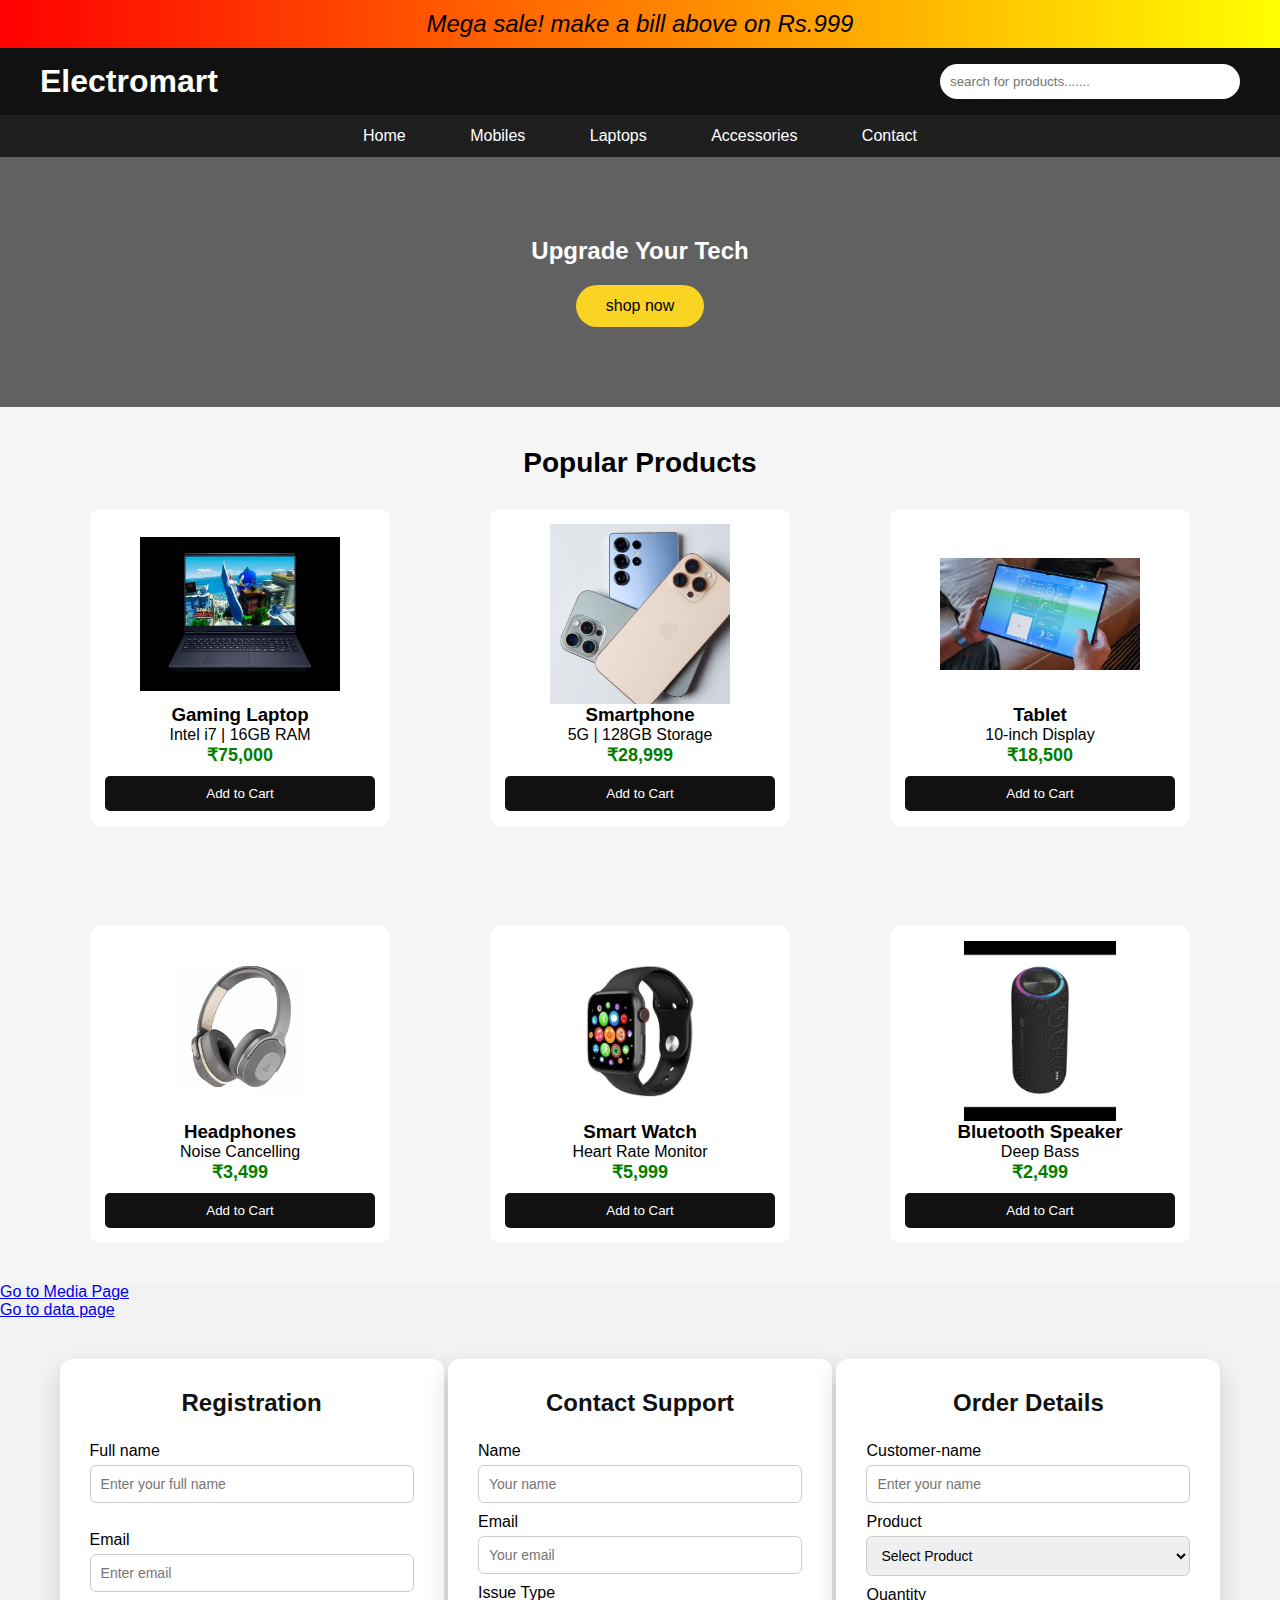
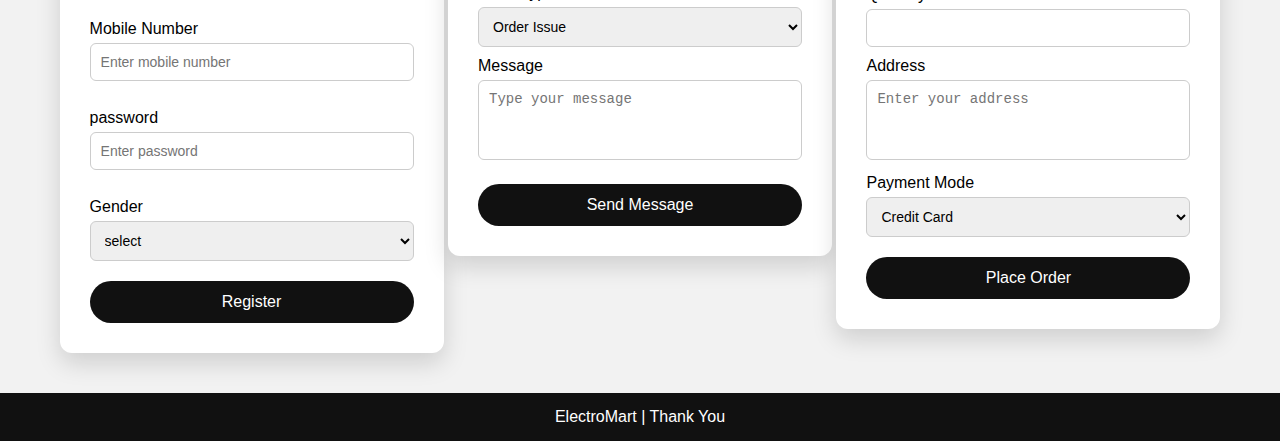
<file: WT_LAB02/index.html>
<!DOCTYPE html>
<html>
<head>
    <title>Electronic devices</title>
</head>
<link rel="stylesheet" href="bin.css">
<body>
<p class="one"> Mega sale! make a bill above on Rs.999 </p>
<header class="header">
    <h1>Electromart</h1>
    <input type="text" placeholder="search for products.......">
</header>

<nav class="navbar">
    <a href="#">Home</a>
    <a href="#"> Mobiles</a>
    <a href="#">Laptops</a>
    <a href="#">Accessories</a>
    <a href="#contact">Contact</a>
</nav>
<section class="two">
    <h2>Upgrade Your Tech</h2>
    <button>shop now</button>
</section>

<!-- Products -->
<section class="container">
    <h2 class="section-title">Popular Products</h2>

    <div class="products">

        <div class="card">
            <img src="laptop.jpg">
            <h3>Gaming Laptop</h3>
            <p>Intel i7 | 16GB RAM</p>
            <span>₹75,000</span>
            <button>Add to Cart</button>
        </div>

        <div class="card">
            <img src="smart phone.jpg">
            <h3>Smartphone</h3>
            <p>5G | 128GB Storage</p>
            <span>₹28,999</span>
            <button>Add to Cart</button>
        </div>

        <div class="card">
            <img src="tab.jpg">
            <h3>Tablet</h3>
            <p>10-inch Display</p>
            <span>₹18,500</span>
            <button>Add to Cart</button>
        </div>
        
        <div class="card">
            <img src="headphones.jpg">
            <h3>Headphones</h3>
            <p>Noise Cancelling</p>
            <span>₹3,499</span>
            <button>Add to Cart</button>
        </div>

        <div class="card">
            <img src="smart watch.jpg">
            <h3>Smart Watch</h3>
            <p>Heart Rate Monitor</p>
            <span>₹5,999</span>
            <button>Add to Cart</button>
        </div>

        
     
        <div class="card">
            <img src="bluetooth speaker.jpg">
            <h3>Bluetooth Speaker</h3>
            <p>Deep Bass</p>
            <span>₹2,499</span>
            <button>Add to Cart</button>
        </div>

        

    </div>
</section>

<div style="text-align:left;">
    <a href="media.html">Go to Media Page</a><br>
    <a href="table.html">Go to data page</a>
</div>






    <section class="form-box" style="display:inline-block; vertical-align:top; width:30%;">
        <h2>Registration</h2>
        <form class="app-form">
            <label>Full name</label>
            <input type="text" placeholder="Enter your full name"> <br><br>
            <label>Email</label>
            <input type="email" placeholder="Enter email"><br><br>
            <label>Mobile Number</label>
            <input type="tel" placeholder="Enter mobile number"><br><br>
            <label>password</label>
            <input type="password" placeholder="Enter password"><br><br>
            <label>Gender</label>
            <select>
                <option>select</option>
                <option>male</option>
                <option>Female</option>
                <option>other</option>
            </select>
            <button type="submit">Register</button>
        </form>
    </section>



<section id="contact" class="form-box" style="display:inline-block; vertical-align:top; width:30%;">
    <h2>Contact Support</h2>

    <form class="app-form">
        <label>Name</label>
        <input type="text" placeholder="Your name">

        <label>Email</label>
        <input type="email" placeholder="Your email">

        <label>Issue Type</label>
        <select>
            <option>Order Issue</option>
            <option>Payment Issue</option>
            <option>Product Query</option>
            <option>Other</option>
        </select>

        <label>Message</label>
        <textarea placeholder="Type your message"></textarea>

        <button type="submit">Send Message</button>
    </form>
</section>

<section  class="form-box" style="display:inline-block; vertical-align:top; width:30%;">
    <h2>Order Details</h2>
    <form class="app-form">
        <label>Customer-name</label>
        <input type="text" placeholder="Enter your name">
        <label>Product</label>
        <select>
            <option>Select Product</option>
            <option>Laptop</option>
            <option>Mobile</option>
            <option>Tablet</option>
            <option>Smartwatch</option>
        </select>
        <label>Quantity</label>
        <input type="number" min="1">
        <label>Address</label>
        <textarea placeholder="Enter your address"></textarea>
        <label>Payment Mode</label>
        <select>
            <option>Credit Card</option>
            <option>Debit Card</option>
            <option>Net Banking</option>
            <option>Cash on Delivery</option>
        </select>
        <button type="submit">Place Order</button>
    </form>
</section>


<!-- Footer -->
<footer class="footer">
    <p> ElectroMart | Thank You</p>
</footer>


</body>
</html>
</file>
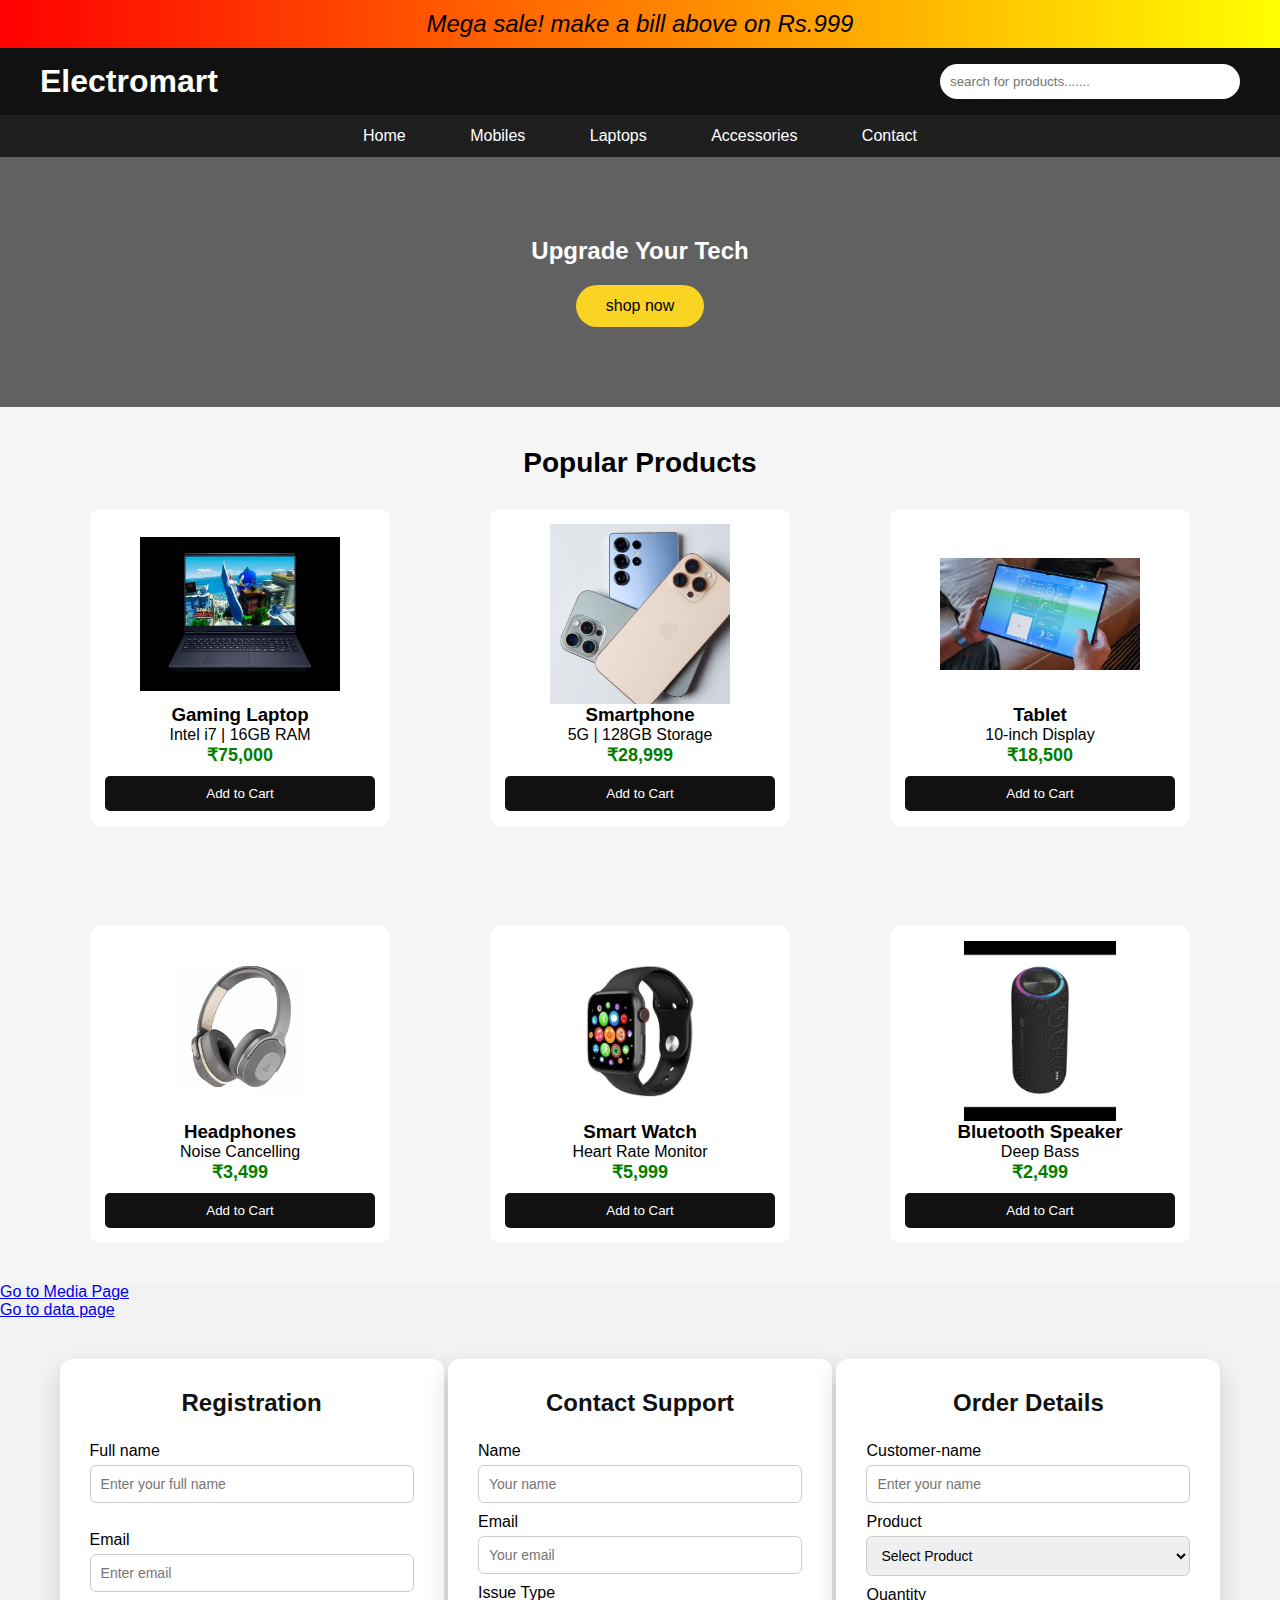
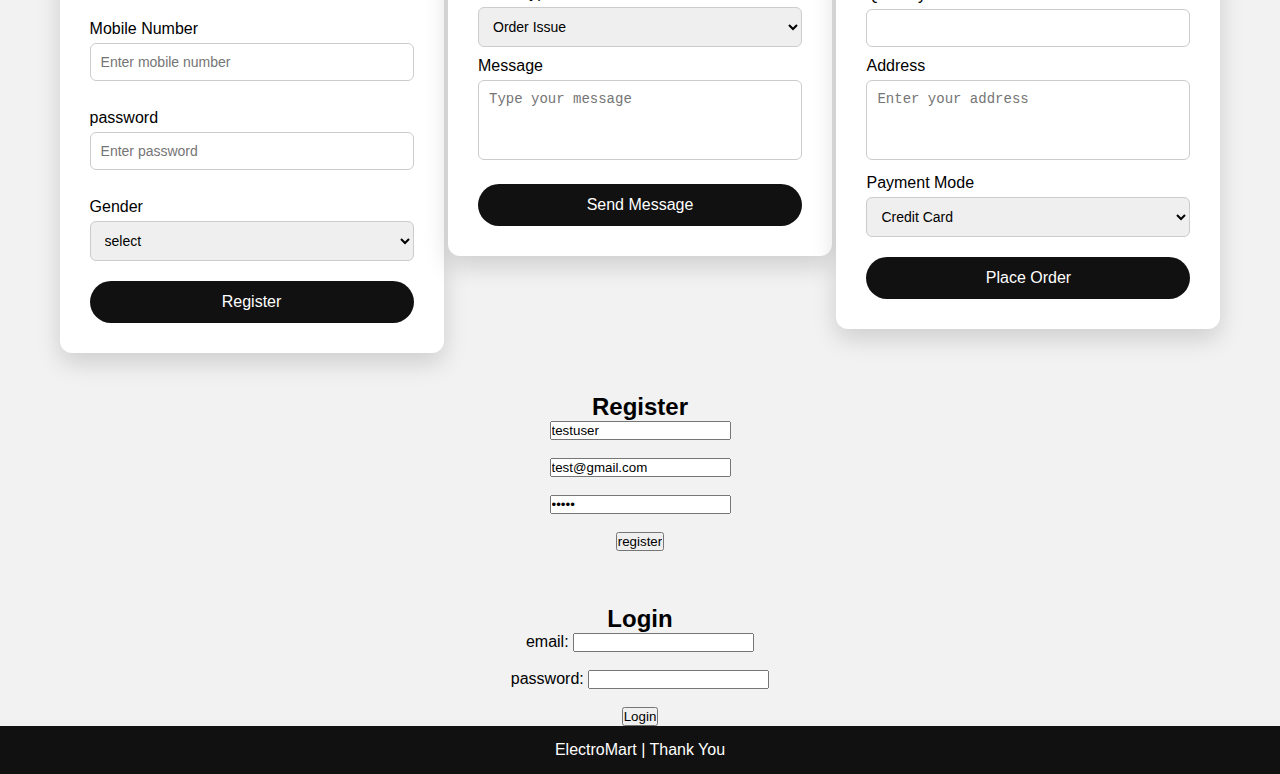
<file: WT_LAB03/index.html>
<!DOCTYPE html>
<html>
<head>
    <title>Electronic devices</title>
</head>
<link rel="stylesheet" href="bin.css">
<body>
<p class="one"> Mega sale! make a bill above on Rs.999 </p>
<header class="header">
    <h1>Electromart</h1>
    <input type="text" placeholder="search for products.......">
</header>

<nav class="navbar">
    <a href="#">Home</a>
    <a href="#"> Mobiles</a>
    <a href="#">Laptops</a>
    <a href="#">Accessories</a>
    <a href="#contact">Contact</a>
</nav>
<section class="two">
    <h2>Upgrade Your Tech</h2>
    <button>shop now</button>
</section>

<!-- Products -->
<section class="container">
    <h2 class="section-title">Popular Products</h2>

    <div class="products">

        <div class="card">
            <img src="laptop.jpg">
            <h3>Gaming Laptop</h3>
            <p>Intel i7 | 16GB RAM</p>
            <span>₹75,000</span>
            <button>Add to Cart</button>
        </div>

        <div class="card">
            <img src="smart phone.jpg">
            <h3>Smartphone</h3>
            <p>5G | 128GB Storage</p>
            <span>₹28,999</span>
            <button>Add to Cart</button>
        </div>

        <div class="card">
            <img src="tab.jpg">
            <h3>Tablet</h3>
            <p>10-inch Display</p>
            <span>₹18,500</span>
            <button>Add to Cart</button>
        </div>
        
        <div class="card">
            <img src="headphones.jpg">
            <h3>Headphones</h3>
            <p>Noise Cancelling</p>
            <span>₹3,499</span>
            <button>Add to Cart</button>
        </div>

        <div class="card">
            <img src="smart watch.jpg">
            <h3>Smart Watch</h3>
            <p>Heart Rate Monitor</p>
            <span>₹5,999</span>
            <button>Add to Cart</button>
        </div>

        
     
        <div class="card">
            <img src="bluetooth speaker.jpg">
            <h3>Bluetooth Speaker</h3>
            <p>Deep Bass</p>
            <span>₹2,499</span>
            <button>Add to Cart</button>
        </div>

        

    </div>
</section>

<div style="text-align:left;">
    <a href="media.html">Go to Media Page</a><br>
    <a href="table.html">Go to data page</a>
</div>






    <section class="form-box" style="display:inline-block; vertical-align:top; width:30%;">
        <h2>Registration</h2>
        <form class="app-form">
            <label>Full name</label>
            <input type="text" placeholder="Enter your full name"> <br><br>
            <label>Email</label>
            <input type="email" placeholder="Enter email"><br><br>
            <label>Mobile Number</label>
            <input type="tel" placeholder="Enter mobile number"><br><br>
            <label>password</label>
            <input type="password" placeholder="Enter password"><br><br>
            <label>Gender</label>
            <select>
                <option>select</option>
                <option>male</option>
                <option>Female</option>
                <option>other</option>
            </select>
            <button type="submit">Register</button>
        </form>
    </section>



<section id="contact" class="form-box" style="display:inline-block; vertical-align:top; width:30%;">
    <h2>Contact Support</h2>

    <form class="app-form">
        <label>Name</label>
        <input type="text" placeholder="Your name">

        <label>Email</label>
        <input type="email" placeholder="Your email">

        <label>Issue Type</label>
        <select>
            <option>Order Issue</option>
            <option>Payment Issue</option>
            <option>Product Query</option>
            <option>Other</option>
        </select>

        <label>Message</label>
        <textarea placeholder="Type your message"></textarea>

        <button type="submit">Send Message</button>
    </form>
</section>

<section  class="form-box" style="display:inline-block; vertical-align:top; width:30%;">
    <h2>Order Details</h2>
    <form class="app-form">
        <label>Customer-name</label>
        <input type="text" placeholder="Enter your name">
        <label>Product</label>
        <select>
            <option>Select Product</option>
            <option>Laptop</option>
            <option>Mobile</option>
            <option>Tablet</option>
            <option>Smartwatch</option>
        </select>
        <label>Quantity</label>
        <input type="number" min="1">
        <label>Address</label>
        <textarea placeholder="Enter your address"></textarea>
        <label>Payment Mode</label>
        <select>
            <option>Credit Card</option>
            <option>Debit Card</option>
            <option>Net Banking</option>
            <option>Cash on Delivery</option>
        </select>
        <button type="submit">Place Order</button>
    </form>
</section>

<h2>Register</h2>
<form action ="register.php" method="post">
    <input type="text" name="username" value="testuser"><br><br>
    <input type="email" name="email" value="test@gmail.com" ><br><br>
    <input type="password" name="password" value="12345"><br><br>
    <input type="submit" value="register">
</form><br><br><br>

<h2>Login</h2>
<form action ="login.php" method="post">
    email: <input type="email" name="email"><br><br>
    password: <input type="password" name="password"><br><br>
    <input type="submit" value="Login">
</form>


<!-- Footer -->
<footer class="footer">
    <p> ElectroMart | Thank You</p>
</footer>


</body>
</html>
</file>
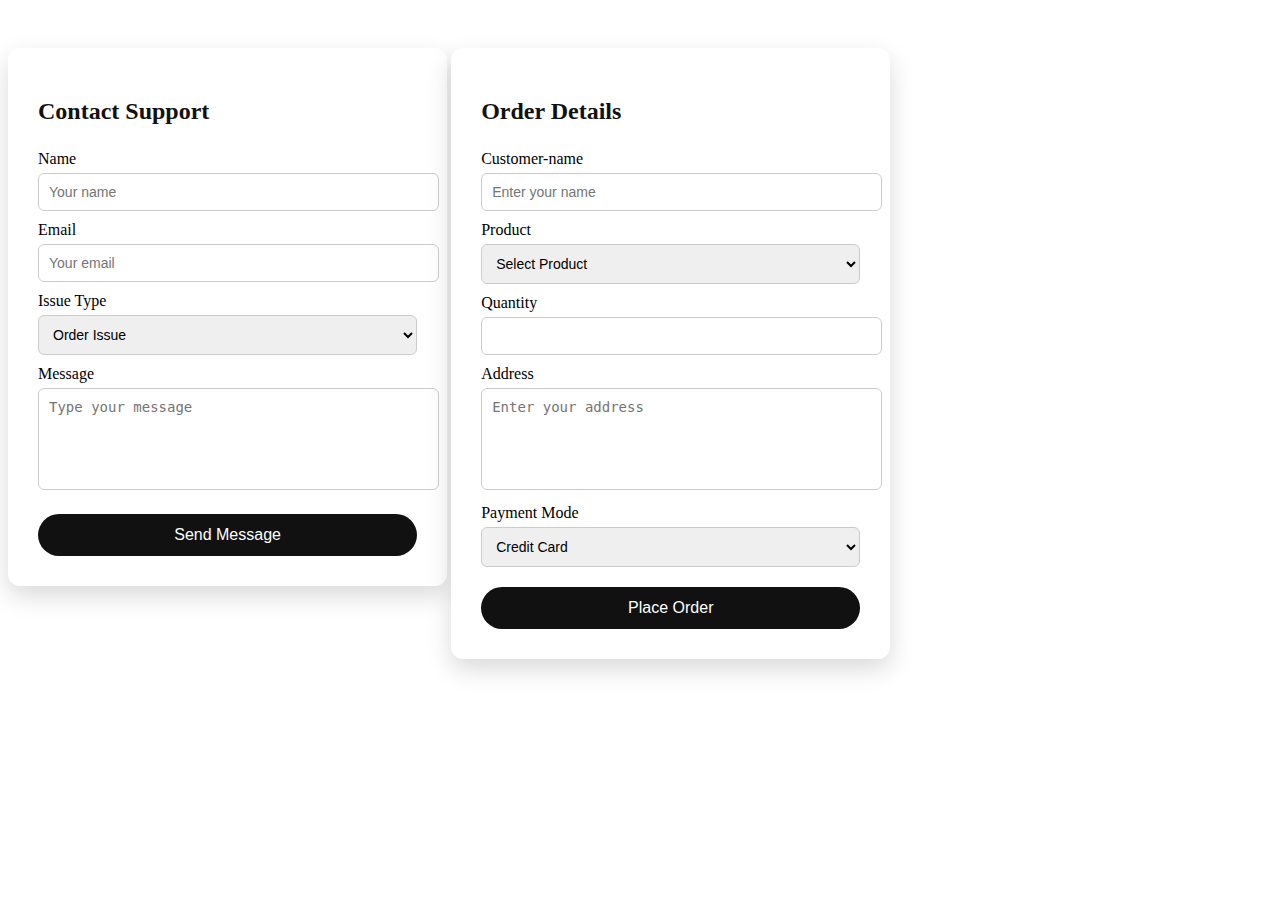
<file: form.html>
<!DOCTYPE html>
<html>
    <head>
        <title>
            forms
            </title>
    </head>
    <style>
        .form-box {
    width: 420px;
    background: white;
    margin: 40px auto;
    padding: 30px;
    border-radius: 12px;
    box-shadow: 0 10px 25px rgba(0,0,0,0.15);
}

/* Form heading */
.form-box h2 {
    margin-bottom: 25px;
    color: #111;
}

/* Labels */
.app-form label {
    display: block;
    text-align: left;
    margin: 10px 0 5px;
    font-weight: 500;
}

/* Inputs, select, textarea */
.app-form input,
.app-form select,
.app-form textarea {
    width: 100%;
    padding: 10px;
    border-radius: 6px;
    border: 1px solid #ccc;
    font-size: 14px;
}

/* Focus effect */
.app-form input:focus,
.app-form select:focus,
.app-form textarea:focus {
    border-color: #f9d423;
    outline: none;
}

/* Textarea resize off */
.app-form textarea {
    resize: none;
    height: 80px;
}

/* Button */
.app-form button {
    width: 100%;
    margin-top: 20px;
    padding: 12px;
    background: #111;
    color: white;
    border: none;
    border-radius: 25px;
    font-size: 16px;
    cursor: pointer;
}

/* Button hover */
.app-form button:hover {
    background: #f9d423;
    color: black;
}


        </style>
        </head>

        <body>
            <section class="form-box" style="display:inline-block; vertical-align:top; width:30%;">
    <h2>Contact Support</h2>

    <form class="app-form">
        <label>Name</label>
        <input type="text" placeholder="Your name">

        <label>Email</label>
        <input type="email" placeholder="Your email">

        <label>Issue Type</label>
        <select>
            <option>Order Issue</option>
            <option>Payment Issue</option>
            <option>Product Query</option>
            <option>Other</option>
        </select>

        <label>Message</label>
        <textarea placeholder="Type your message"></textarea>

        <button type="submit">Send Message</button>
    </form>
</section>



<section  class="form-box" id="order" style="display:inline-block; vertical-align:top; width:30%;">
    <h2>Order Details</h2>
    <form class="app-form">
        <label>Customer-name</label>
        <input type="text" placeholder="Enter your name">
        <label>Product</label>
        <select>
            <option>Select Product</option>
            <option>Laptop</option>
            <option>Mobile</option>
            <option>Tablet</option>
            <option>Smartwatch</option>
        </select>
        <label>Quantity</label>
        <input type="number" min="1">
        <label>Address</label>
        <textarea placeholder="Enter your address"></textarea>
        <label>Payment Mode</label>
        <select>
            <option>Credit Card</option>
            <option>Debit Card</option>
            <option>Net Banking</option>
            <option>Cash on Delivery</option>
        </select>
        <button type="submit">Place Order</button>
    </form>
</section>

            </body>
        </html>
</file>
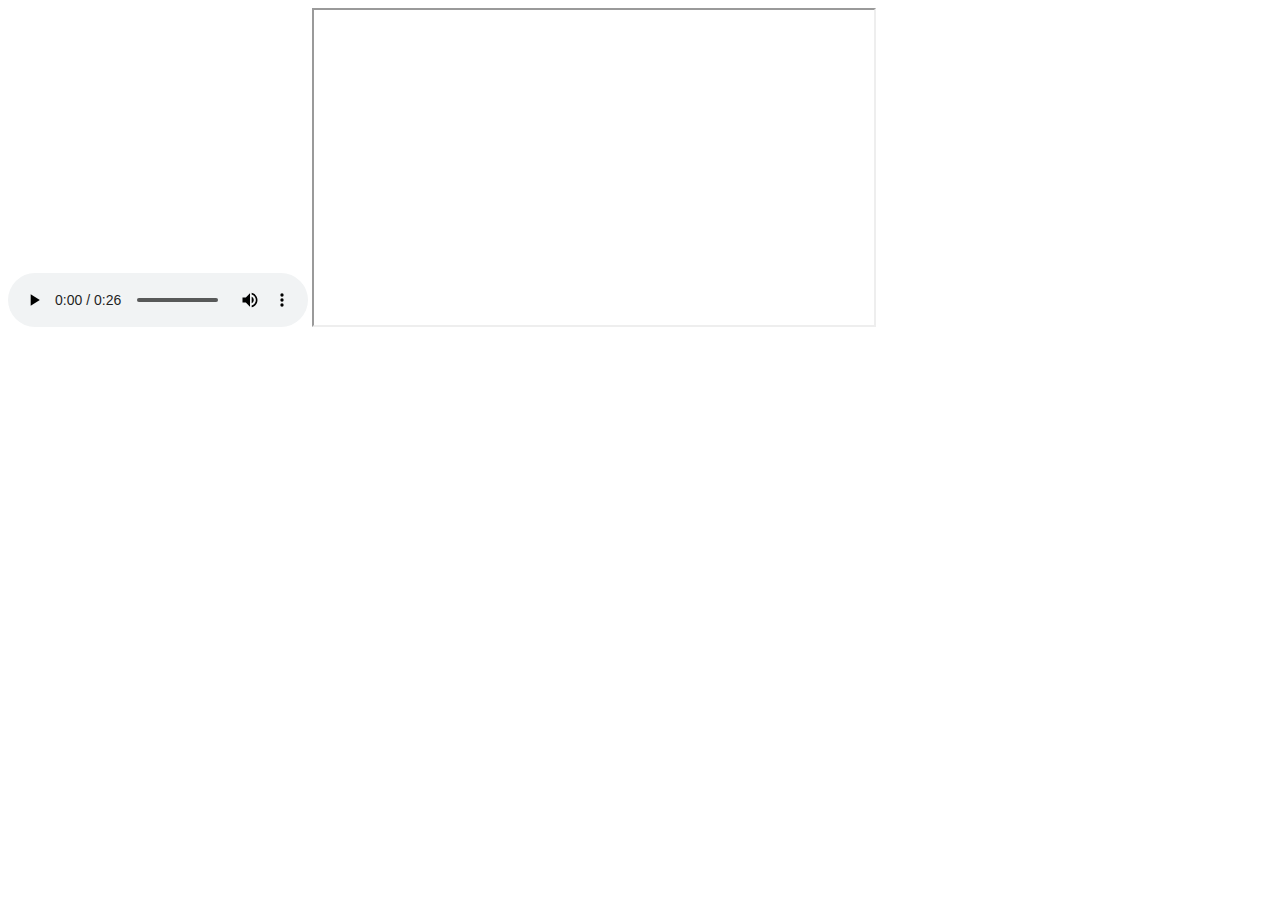
<file: media.html>
<!DOCTYPE html>
<html>
<head>
<title>video and audio</title>
</head>
<body>
<audio controls>
    <source src="audio.mp3" type="audio/mpeg">
 </audio>

 
    <iframe width="560" height="315" src="https://www.youtube.com/embed/dQw4w9wgXcQ">
        </iframe>
</body>
</html>
</file>
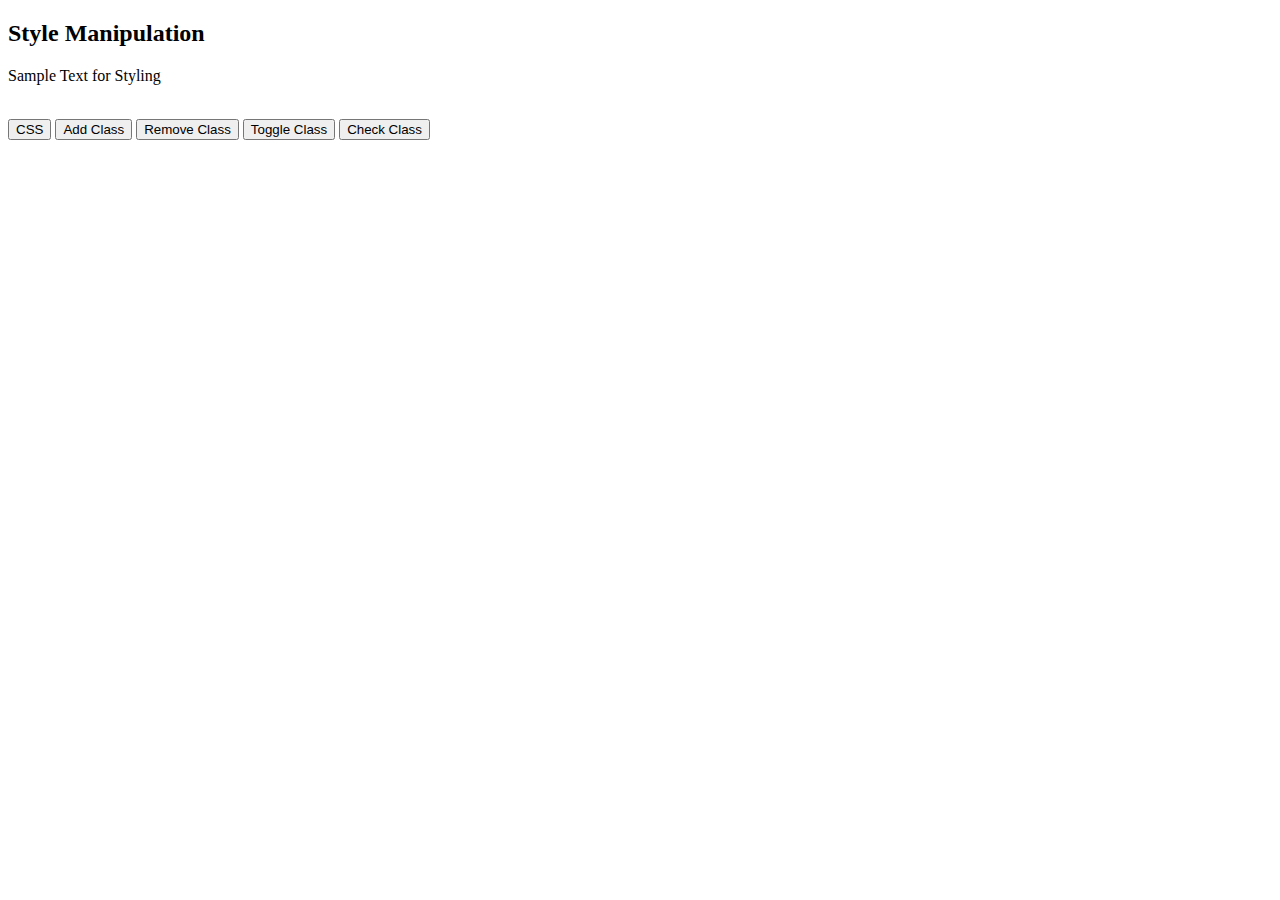
<file: style.html>
<!DOCTYPE html>
<html lang="en">
<head>
    <meta charset="UTF-8">
    <meta name="viewport" content="width=device-width, initial-scale=1.0">
    <title>Style Manipulation</title>
    <script src="https://code.jquery.com/jquery-3.6.0.min.js"></script>

    <style>
        .highlight {
            background-color: yellow;
            color: black;
        }

        .big {
            font-size: 24px;
        }
    </style>
</head>

<body>

    <h2>Style Manipulation</h2>

    <p id="text">Sample Text for Styling</p>

    <br>

    <button id="cssBtn">CSS</button>
    <button id="addBtn">Add Class</button>
    <button id="removeBtn">Remove Class</button>
    <button id="toggleBtn">Toggle Class</button>
    <button id="checkBtn">Check Class</button>

    <p id="output"></p>

    <script>
        $(document).ready(function(){

            $("#cssBtn").click(function(){
                $("#text").css({
                    "color": "blue",
                    "background-color": "lightgray",
                    "font-size": "20px"
                });
            });

            $("#addBtn").click(function(){
                $("#text").addClass("highlight big");
            });

            $("#removeBtn").click(function(){
                $("#text").removeClass("highlight big");
            });

            $("#toggleBtn").click(function(){
                $("#text").toggleClass("highlight");
            });

            $("#checkBtn").click(function(){
                var result = $("#text").hasClass("highlight");
                $("#output").text(result);
            });

        });
    </script>

</body>
</html>
</file>
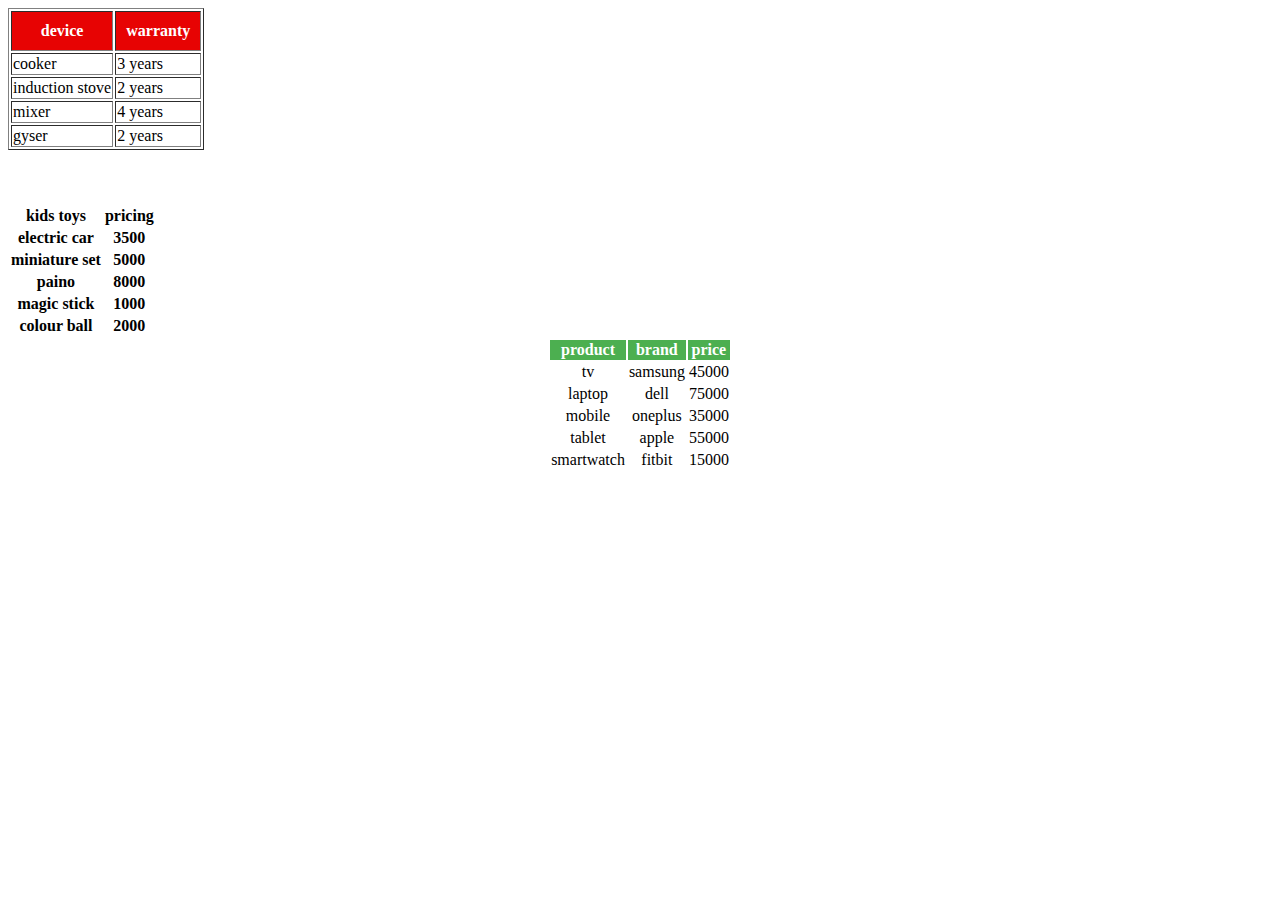
<file: table.html>
<!DOCTYPE html>
<html>
    <head>
        <title>Data Table</title>
    </head>
    <link rel="stylesheet" href="bin.css">
    <body>
       <div>
<table border="1" >
    <tr>
        <th style="background-color:#e70303; color:white;padding:10px">device</th>
        <th style="background-color:#e70303; color:white;padding:10px">warranty</th>
    </tr>
    <tr>
        <td>cooker</td>
        <td>3 years</td>
    </tr>
    <tr>
        <td>induction stove</td>
        <td>2 years</td>
    </tr>
    <tr>
        <td>mixer</td>
        <td>4 years</td>
    </tr>
    <tr>
        <td>gyser</td>
        <td>2 years</td>

</table>
</div>
<br>
<br>
<br>




<section class="three">
<table>
    <tr>
        <th>kids toys</th>
        <th>pricing</th>
    </tr>
    <tr>
        <th>electric car</th>
        <th>3500</th>
    </tr>
    <tr>
        <th>miniature set</th>
        <th>5000</th>
     </tr>
     <tr>
        <th>paino</th>
        <th>8000</th>
     </tr>
     <tr>
        <th>magic stick</th>
        <th>1000</th>
    </tr>
    <tr>
        <th>colour ball</th>
        <th>2000</th>
    </tr>
</table>
</section>

<style>  
    .four{
        margin:auto;
    }
    .four th{
        background-color:#4CAF50;
        color:white;
    }
    .four td{
        text-align:center;
    }
</style>
<table class="four">
    <tr>
    <th>product</th>
    <th>brand</th>
    <th>price</th>
    </tr>
    <tr>
        <td>tv</td>
        <td>samsung</td>
        <td>45000</td>
    </tr>
    <tr>
        <td>laptop</td>
        <td>dell</td>
        <td>75000</td>
    </tr>
    <tr>
        <td>mobile</td>
        <td>oneplus</td>
        <td>35000</td>
    </tr>
    <tr>
        <td>tablet</td>
        <td>apple</td>
        <td>55000</td>
    </tr>
    <tr>
        <td>smartwatch</td>
        <td>fitbit</td>
        <td>15000</td>
    </tr>
    </table>




    </body>
    </html>
</file>
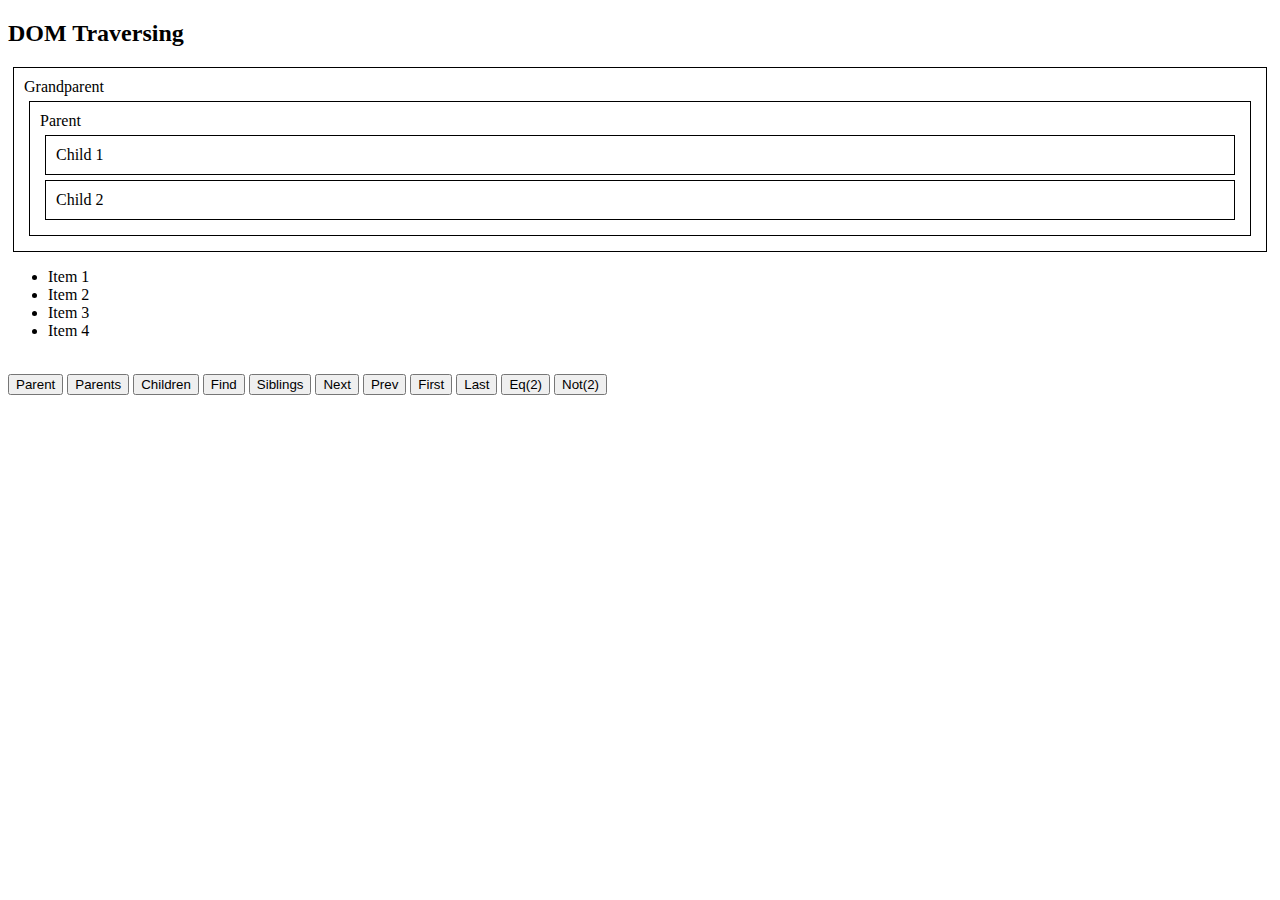
<file: traversing.html>
<!DOCTYPE html>
<html lang="en">
<head>
    <meta charset="UTF-8">
    <meta name="viewport" content="width=device-width, initial-scale=1.0">
    <title>DOM Traversing</title>
    <script src="https://code.jquery.com/jquery-3.6.0.min.js"></script>

    <style>
        .box {
            padding: 10px;
            margin: 5px;
            border: 1px solid black;
        }
    </style>
</head>

<body>

    <h2>DOM Traversing</h2>

    <div class="box" id="grandparent">
        Grandparent
        <div class="box" id="parent">
            Parent
            <div class="box" id="child1">Child 1</div>
            <div class="box" id="child2">Child 2</div>
        </div>
    </div>

    <ul id="list">
        <li>Item 1</li>
        <li>Item 2</li>
        <li>Item 3</li>
        <li>Item 4</li>
    </ul>

    <br>

    <button id="parentBtn">Parent</button>
    <button id="parentsBtn">Parents</button>
    <button id="childrenBtn">Children</button>
    <button id="findBtn">Find</button>

    <button id="siblingsBtn">Siblings</button>
    <button id="nextBtn">Next</button>
    <button id="prevBtn">Prev</button>

    <button id="firstBtn">First</button>
    <button id="lastBtn">Last</button>
    <button id="eqBtn">Eq(2)</button>
    <button id="notBtn">Not(2)</button>

    <script>
        $(document).ready(function(){

            $("#parentBtn").click(function(){
                $("#child1").parent().css("background","lightblue");
            });

            $("#parentsBtn").click(function(){
                $("#child1").parents().css("background","lightgreen");
            });

            $("#childrenBtn").click(function(){
                $("#parent").children().css("background","lightyellow");
            });

            $("#findBtn").click(function(){
                $("#grandparent").find("#child2").css("background","pink");
            });

            $("#siblingsBtn").click(function(){
                $("#child1").siblings().css("background","orange");
            });

            $("#nextBtn").click(function(){
                $("#child1").next().css("background","red");
            });

            $("#prevBtn").click(function(){
                $("#child2").prev().css("background","purple");
            });

            $("#firstBtn").click(function(){
                $("#list li").first().css("color","blue");
            });

            $("#lastBtn").click(function(){
                $("#list li").last().css("color","green");
            });

            $("#eqBtn").click(function(){
                $("#list li").eq(2).css("color","red");
            });

            $("#notBtn").click(function(){
                $("#list li").not(":eq(2)").css("color","brown");
            });

        });
    </script>

</body>
</html>
</file>
<file: WT_LAB02/bin.css>
*{
    margin:0;
    padding:0;
    box-sizing:border-box;
}

/* Top sale bar */
.one{
    color:black;
    text-align: center;
    font-size:24px;
    font-family: 'Poppins', sans-serif;
    font-style: italic;
    background:linear-gradient(to right,red,yellow);
    padding:10px;
}

/* Header */
.header{
    display:flex;
    justify-content:space-between;
    align-items:center;
    padding:15px 40px;
    background:#111;
    color:white;
}

.header input{
    padding:10px;
    width:300px;
    border-radius:20px;
    border:none;
}

/* Navbar */
.navbar{
    background:#1f1f1f;
    padding:12px;
    text-align:center;
}

.navbar a{
    color:white;
    margin:30px;
    font-weight:500;
    text-decoration:none;
}

.navbar a:hover{
    color:#f9d423;
}

/* Banner */
.two{
    background:linear-gradient(rgba(0,0,0,0.6),rgba(0,0,0,0.6));
    color:white;
    padding:80px;
    text-align:center;
}

.two button{
    margin-top:20px;
    padding:12px 30px;
    border:none;
    background:#f9d423;
    font-size:16px;
    cursor:pointer;
    border-radius:25px;
}

/* Container */
.container {
    padding: 40px;
    background: #f5f5f5;
}

.section-title {
    text-align: center;
    margin-bottom: 30px;
    font-size: 28px;
}

/* Products grid – FIXED to 2 per row */
.products {
    display: grid;
    grid-template-columns: repeat(3,300px);

    gap: 100px;
    justify-content: center;
}

/* Card */
.card {
    background: white;
    border-radius: 10px;
    padding: 15px;
    text-align: center;
    transition: transform 0.3s, box-shadow 0.3s;
}

.card:hover {
     transform:translateY(-8px);  
    box-shadow: 0 10px 20px rgba(0,0,0,0.2);
}

/* Image CENTERED */
.card img 
{
    width: 200px;
    height: 180px;
    object-fit: contain;
    display: block;
    margin: 0 auto;
}

/* Price */
.card span
 {
    color: green;
    font-size: 18px;
    font-weight: bold;
}

/* Button */
.card button 
{
    margin-top: 10px;
    padding: 10px;
    width: 100%;
    background: #111;
    color: white;
    border: none;
    border-radius: 5px;
    cursor: pointer;
}

.card button:hover 
{
    background: #f9d423;
    color: black;
}


/* layout */
.three,
div:has(> table),
.four 
{
    display: inline-block;
    vertical-align: top;
    margin: 20px;
}

/* Parent alignment */
body {
    text-align: center;
}

/* design table */
table {
    border-collapse: collapse;
    background: white;
    border-radius: 10px;
    overflow: hidden;
    box-shadow: 0 8px 20px rgba(0,0,0,0.1);
    font-family: 'Poppins', sans-serif;
}


table th {
    padding: 6px 9px;
    font-size: 15px;
    text-transform: uppercase;
}


table td {
    padding: 6px 9px;
    font-size: 14px;
    color: #333;
}


table tr:hover {
    background-color: #f5f5f5;
    transition: 0.3s;
}



/* Kids toys table */
.three th {
    background: linear-gradient(to right,#2196F3,#64B5F6);
}

/* Product table */
.four th {
    background: linear-gradient(to right,#4CAF50,#81C784);
}


table td, table th {
    text-align: center;
}


body {
    background: #f2f2f2;
    font-family: 'Poppins', sans-serif;
    text-align: center;
}

/* Form container */
.form-box {
    width: 420px;
    background: white;
    margin: 40px auto;
    padding: 30px;
    border-radius: 12px;
    box-shadow: 0 10px 25px rgba(0,0,0,0.15);
}

/* Form heading */
.form-box h2 {
    margin-bottom: 25px;
    color: #111;
}

/* Labels */
.app-form label {
    display: block;
    text-align: left;
    margin: 10px 0 5px;
    font-weight: 500;
}

/* Inputs, select, textarea */
.app-form input,
.app-form select,
.app-form textarea {
    width: 100%;
    padding: 10px;
    border-radius: 6px;
    border: 1px solid #ccc;
    font-size: 14px;
}

/* Focus effect */
.app-form input:focus,
.app-form select:focus,
.app-form textarea:focus {
    border-color: #f9d423;
    outline: none;
}

/* Textarea resize off */
.app-form textarea {
    resize: none;
    height: 80px;
}

/* Button */
.app-form button {
    width: 100%;
    margin-top: 20px;
    padding: 12px;
    background: #111;
    color: white;
    border: none;
    border-radius: 25px;
    font-size: 16px;
    cursor: pointer;
}

/* Button hover */
.app-form button:hover {
    background: #f9d423;
    color: black;
}



/* Footer */
.footer {
    background: #111;
    color: white;
    text-align: center;
    padding: 15px;
}
</file>
<file: WT_LAB03/bin.css>
*{
    margin:0;
    padding:0;
    box-sizing:border-box;
}

/* Top sale bar */
.one{
    color:black;
    text-align: center;
    font-size:24px;
    font-family: 'Poppins', sans-serif;
    font-style: italic;
    background:linear-gradient(to right,red,yellow);
    padding:10px;
}

/* Header */
.header{
    display:flex;
    justify-content:space-between;
    align-items:center;
    padding:15px 40px;
    background:#111;
    color:white;
}

.header input{
    padding:10px;
    width:300px;
    border-radius:20px;
    border:none;
}

/* Navbar */
.navbar{
    background:#1f1f1f;
    padding:12px;
    text-align:center;
}

.navbar a{
    color:white;
    margin:30px;
    font-weight:500;
    text-decoration:none;
}

.navbar a:hover{
    color:#f9d423;
}

/* Banner */
.two{
    background:linear-gradient(rgba(0,0,0,0.6),rgba(0,0,0,0.6));
    color:white;
    padding:80px;
    text-align:center;
}

.two button{
    margin-top:20px;
    padding:12px 30px;
    border:none;
    background:#f9d423;
    font-size:16px;
    cursor:pointer;
    border-radius:25px;
}

/* Container */
.container {
    padding: 40px;
    background: #f5f5f5;
}

.section-title {
    text-align: center;
    margin-bottom: 30px;
    font-size: 28px;
}

/* Products grid – FIXED to 2 per row */
.products {
    display: grid;
    grid-template-columns: repeat(3,300px);

    gap: 100px;
    justify-content: center;
}

/* Card */
.card {
    background: white;
    border-radius: 10px;
    padding: 15px;
    text-align: center;
    transition: transform 0.3s, box-shadow 0.3s;
}

.card:hover {
     transform:translateY(-8px);  
    box-shadow: 0 10px 20px rgba(0,0,0,0.2);
}

/* Image CENTERED */
.card img 
{
    width: 200px;
    height: 180px;
    object-fit: contain;
    display: block;
    margin: 0 auto;
}

/* Price */
.card span
 {
    color: green;
    font-size: 18px;
    font-weight: bold;
}

/* Button */
.card button 
{
    margin-top: 10px;
    padding: 10px;
    width: 100%;
    background: #111;
    color: white;
    border: none;
    border-radius: 5px;
    cursor: pointer;
}

.card button:hover 
{
    background: #f9d423;
    color: black;
}


/* layout */
.three,
div:has(> table),
.four 
{
    display: inline-block;
    vertical-align: top;
    margin: 20px;
}

/* Parent alignment */
body {
    text-align: center;
}

/* design table */
table {
    border-collapse: collapse;
    background: white;
    border-radius: 10px;
    overflow: hidden;
    box-shadow: 0 8px 20px rgba(0,0,0,0.1);
    font-family: 'Poppins', sans-serif;
}


table th {
    padding: 6px 9px;
    font-size: 15px;
    text-transform: uppercase;
}


table td {
    padding: 6px 9px;
    font-size: 14px;
    color: #333;
}


table tr:hover {
    background-color: #f5f5f5;
    transition: 0.3s;
}



/* Kids toys table */
.three th {
    background: linear-gradient(to right,#2196F3,#64B5F6);
}

/* Product table */
.four th {
    background: linear-gradient(to right,#4CAF50,#81C784);
}


table td, table th {
    text-align: center;
}


body {
    background: #f2f2f2;
    font-family: 'Poppins', sans-serif;
    text-align: center;
}

/* Form container */
.form-box {
    width: 420px;
    background: white;
    margin: 40px auto;
    padding: 30px;
    border-radius: 12px;
    box-shadow: 0 10px 25px rgba(0,0,0,0.15);
}

/* Form heading */
.form-box h2 {
    margin-bottom: 25px;
    color: #111;
}

/* Labels */
.app-form label {
    display: block;
    text-align: left;
    margin: 10px 0 5px;
    font-weight: 500;
}

/* Inputs, select, textarea */
.app-form input,
.app-form select,
.app-form textarea {
    width: 100%;
    padding: 10px;
    border-radius: 6px;
    border: 1px solid #ccc;
    font-size: 14px;
}

/* Focus effect */
.app-form input:focus,
.app-form select:focus,
.app-form textarea:focus {
    border-color: #f9d423;
    outline: none;
}

/* Textarea resize off */
.app-form textarea {
    resize: none;
    height: 80px;
}

/* Button */
.app-form button {
    width: 100%;
    margin-top: 20px;
    padding: 12px;
    background: #111;
    color: white;
    border: none;
    border-radius: 25px;
    font-size: 16px;
    cursor: pointer;
}

/* Button hover */
.app-form button:hover {
    background: #f9d423;
    color: black;
}



/* Footer */
.footer {
    background: #111;
    color: white;
    text-align: center;
    padding: 15px;
}
</file>
<file: bin.css>
.{
    box-sizing:border-box;
    margin:0;
    padding:0;
}



.top-bar {
   /* back-ground:linear-gradient(to right, #ff4e50, #f9d423); */
    text-align:center;
    padding: 8px;
    color:black;
    font-weight:bold;
}


.header{
    color:white;
    background:#111;
    padding:20 px 50 px;
    align-items: center;

    display:flex;
    Justify-content:space-between;
    
}
.header h1{
    text-align:center;
}


.navbar{
    background:black;
    text-align:center;
    padding:15 px;
}

.navbar a{
    color:white;
    font-size:18 px;
    margin:0 15 px;
}


.banner{
    text-align:center;
    color:black;
    background-size:cover;
    padding:80 px;


}

.products{
    display:flex;
    grid-template-columns: repeat(auto-fit,minmax(230 px,1fr));
    gap:20 px;
}

.card{
    background:white;
    border-radius:10 px;
    box-shadow:0.3s;
    padding:15 px;
    text-align:center;
    transition:transform 0.3s;
}


.card img{
    width:60%;
    height:120 px;
    object-fit:contain;
     display:inline-block;
}

.cards{
    background:white;
    border-radius:10 px;
    box-shadow:0.3s;
    padding:15 px;
    text-align:center;
    transition:transform 0.3s;
}

.cards img{
    width:60%;
    height:120 px;
    object-fit:contain;
     display:inline-block;
}
.footer{
    text-align:center;
    color:white;
    background:#111;
}
</file>
